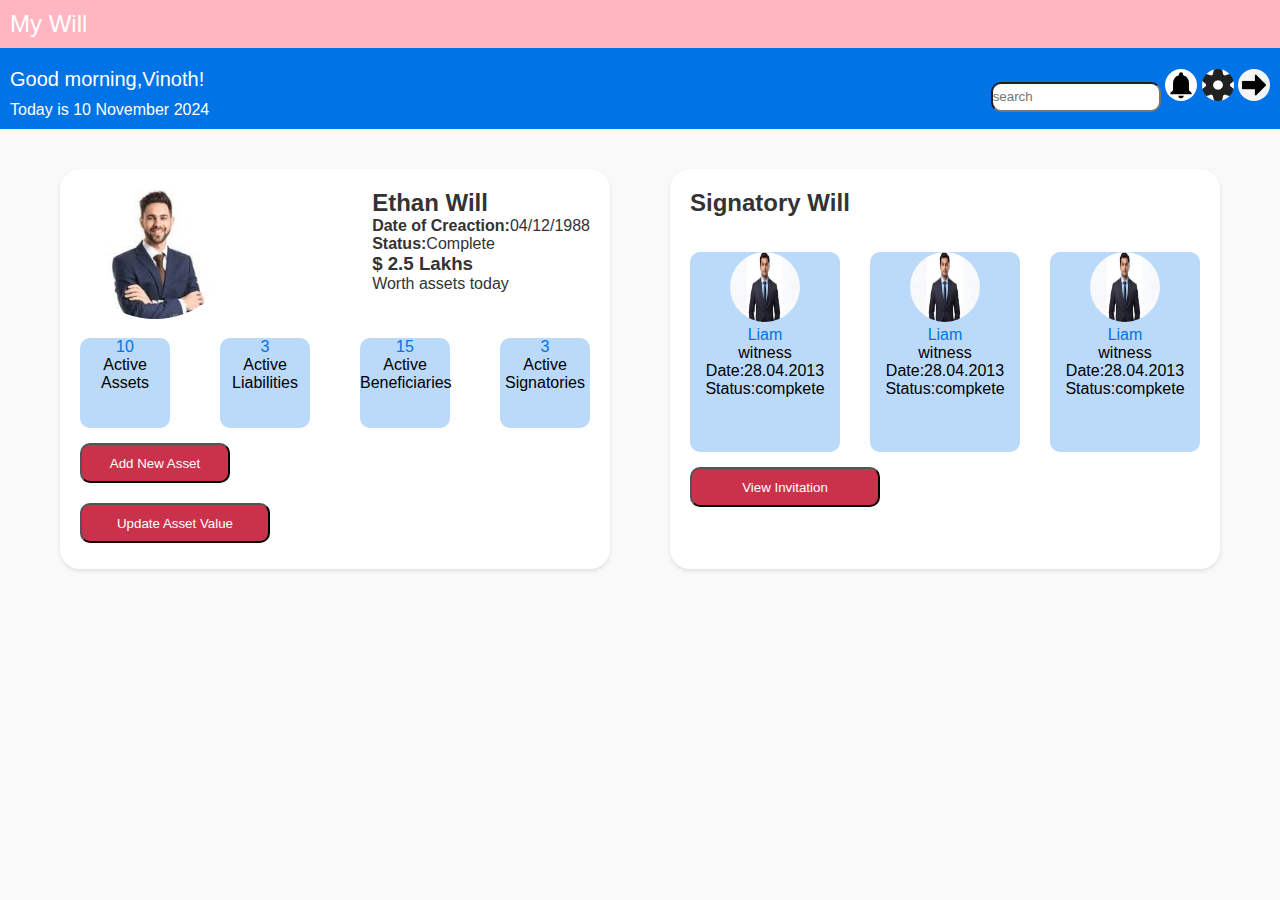
<file: index.html>
<!DOCTYPE html>
<html lang="en">
<head>
    <meta charset="UTF-8">
    <meta name="viewport" content="width=device-width, initial-scale=1.0">
    <title>My-Will Dashboard</title>
    <link rel="stylesheet" href="style.css">
    <link rel="stylesheet" href="https://cdnjs.cloudflare.com/ajax/libs/font-awesome/6.7.0/css/all.min.css" integrity="sha512-9xKTRVabjVeZmc+GUW8GgSmcREDunMM+Dt/GrzchfN8tkwHizc5RP4Ok/MXFFy5rIjJjzhndFScTceq5e6GvVQ==" crossorigin="anonymous" referrerpolicy="no-referrer" />
     <script src="https://ajax.googleapis.com/ajax/libs/jquery/3.5.1/jquery.min.js"></script>
</head>
<body onpageshow="myfun()">
<header class="header">
   <div class="header-bar">
    <div class="title">My Will</div>
    </div>
    <div class="sub-header">
        <div class="greeting">Good morning,Vinoth!</div>
        <div class="date">Today is 10 November 2024</div>
        <div class="sub-icon">
            <input type="text" placeholder="search" onfocus="myfun1(this)">
           
            <img width="32" height="32" src="image/notification.png" alt="appointment-reminders"/>
            <img width="32" height="32" src="image/setting.png" alt="settings"/>
            <img width="32" height="32" src="image/right.jpeg" alt="move-right--v3"/>
    
        </div>
    </div>
   
</header> 
<!---------------------------------main content------------------------------------------------->  
<main class="main-container">
<div class="left-panel">
    <div class="card">
     <img src="image/men1.jpeg" width="150px" height="130px">
     <div class="Ethan">
      <h2>Ethan Will</h2>
      <p><strong>Date of Creaction:</strong>04/12/1988</p>
      <p><strong>Status:</strong>Complete</p>
      <h3>$ 2.5 Lakhs</h3>
      <p>Worth assets today</p>
      </div>
      <div class="Status">
        <div class="row-1">10<br><span>Active Assets</span></div>
        <div class="row-2">3<br><span>Active Liabilities</span></div>
        <div class="row-3">15<br><span>Active Beneficiaries</span></div>
        <div class="row-4">3<br><span>Active Signatories</span></div>
        </div>
        <button class="btn btn-primary"><a href="index (2).html">Add New Asset</a></button><br>
        <button class="btn btn-secondary" id="clickbutton" onclick="myfun2()">Update Asset Value</button>
     </div>
    </div>
 <div class="right-panel">
    <div class="card">
      <h2>Signatory Will</h2>
      <div class="Status">
        <div class="col-1"><img src="image/men2.jpeg" width="70px" height="70px"><br>Liam<br><span>witness<br>Date:28.04.2013<br>Status:compkete</span></div>
        <div class="col-2"><img src="image/men2.jpeg" width="70px" height="70px"><br>Liam<br><span>witness<br>Date:28.04.2013<br>Status:compkete</span></div>
        <div class="col-3"><img src="image/men2.jpeg" width="70px" height="70px"><br>Liam<br><span>witness<br>Date:28.04.2013<br>Status:compkete</span></div>
        </div>
        <button class="btn btn-thired" id="clickbutton" onclick="myfun2()">View Invitation</button> 
    </div> 
</div>
</main> 
<script>
    function myfun(){
        alert("Page is Loading...")
    }
    function myfun1(obj){
      obj.style.color="blue"
      
    }
    function myfun2(){
       const button=document.getElementById("clickbutton");
        {
            alert("Button Was Clicked!")
        }

    }
</script> 
</body>
</html>
</file>
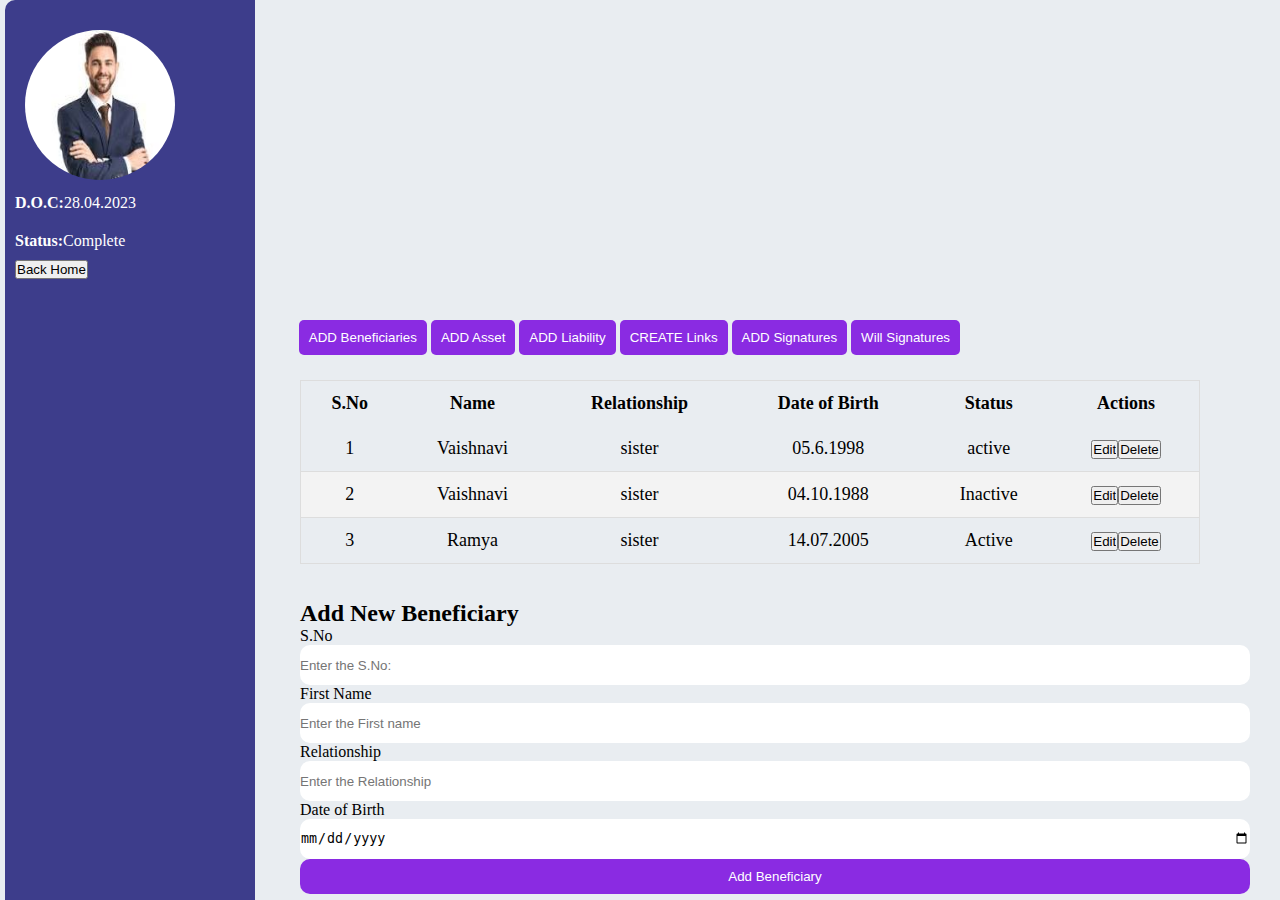
<file: index (2).html>
<!DOCTYPE html>
<html lang="en">
<head>
    <meta charset="UTF-8">
    <meta name="viewport" content="width=device-width, initial-scale=1.0">
    <title>My Will</title>
    <link rel="stylesheet" href="style (2).css">
</head>
<body>
    <div class="container">
        <div class="side_bar">
            <img src="image/men1.jpeg" width="150px" height="150px">
            <p><strong>D.O.C:</strong>28.04.2023</p>
            <p><strong>Status:</strong>Complete</p>
            <button type="submit" class="bar_btn"><a href="index.html" >Back Home</a></button>
        </div>
        <div class="btn-col">
            <button class="btn-col1">ADD Beneficiaries</button>
            <button class="btn-col2">ADD Asset</button>
            <button class="btn-col3">ADD Liability</button>
            <button class="btn-col4">CREATE Links</button>
            <button class="btn-col5">ADD Signatures</button>
            <button class="btn-col6">Will Signatures</button>
        </div>
        <table class="style-table" id="dataTable"> 
            <thead>  
            <tr>
                <th>S.No</th>
                <th>Name</th>
                <th>Relationship</th>
                <th>Date of Birth</th>
                <th>Status</th>
                <th>Actions</th>
            </tr>
            </thead>
            <tbody>
                <tr>
                    <td>1</td>
                    <td>Vaishnavi</td>
                    <td>sister</td>
                    <td>05.6.1998</td>
                    <td>active</td>
                    <td><input type="submit" class="btn-info" value="Edit"><input type="submit" class="btn-info" value="Delete"></td>
                </tr>
                <tr>
                    <td>2</td>
                    <td>Vaishnavi</td>
                    <td>sister</td>
                    <td>04.10.1988</td>
                    <td>Inactive</td>
                    <td><input type="submit" class="btn-info" value="Edit"><input type="submit" class="btn-info" value="Delete"></td>
                </tr>
                <tr>
                    <td>3</td>
                    <td>Ramya</td>
                    <td>sister</td>
                    <td>14.07.2005</td>
                    <td>Active</td>
                    <td><input type="submit" class="btn-info" value="Edit"><input type="submit" class="btn-info" value="Delete"></td>
                </tr>
                
            </tbody>
          </table>
          <div class="Addnew" id="dataForm">
            <h2>Add New Beneficiary</h2>
            <label>S.No</label><br>
            <input type="number" id="number"  placeholder="Enter the S.No:"><br>
            <label>First Name</label><br>
            <input type="text" id="name" placeholder="Enter the First name"><br>
             <label>Relationship</label><br>
             <input type="text" id="Relation"  placeholder="Enter the Relationship"><br>
             <label>Date of Birth</label><br>
             <input type="date" id="Date_of_birth" placeholder="Enter the date of Birth"><br>
             <button  class="btn-add" onclick="addRow()">Add Beneficiary</button>
        </div>
    </div>
  
    <script>
        function addRow(){
            const number=document.getElementById("number").value;
            const name=document.getElementById("name").value;
            const Relation=document.getElementById("Relation").value;
           
           

        if(number===''||name===''||Relation==='')
        {
        alert('Please fill all fields!');
        return;
        }
        const table=document.getElementById('dataTable').getElementsByTagName('tbody')[0];
        const newRow=table.insertRow();
        const numberCell=newRow.insertCell(0);
        const nameCell=newRow.insertCell(1);
        const RelationCell=newRow.insertCell(2);
        
      
       
        numberCell.textContent=number;
        nameCell.textContent=name;
        RelationCell.textContent=Relation;
       

        
        document.getElementById('dataForm').reset();
        }
    </script>
</body>
</html>
</file>
<file: style.css>
*{
margin: 0px;
padding: 0px;
box-sizing: border-box;
}
body{
    font-family: Arial, sans-serif;
    background-color: #f9f9f9;
    color: #333;
}
header{
margin-bottom: 20px;
}
.header-bar{
background-color: #ffb6c1;
padding: 10px;
text-align: left;
font-size: 1.5rem;
color: #fff;
}
.sub-header{
background-color: #0073e6;
padding: 10px;
color: white;

}
.sub-header .greeting{
font-size: 1.25rem;
padding: 10px 0px;
}
.sub-header .date{
font-size: 1rem;
}
.sub-icon img{
border-radius: 50%;
}
/*-------------main content-----------------------------*/
.main-container{
display: flex;
gap: 20px;
padding: 20px;
justify-content: flex-start;
align-items: flex-start;

position: relative;
}
.left-panel .right-panel{
    flex: 1;
    padding: 50px ;


}
.card{
 margin-left: 40px;       
background: #fff;
border-radius: 20px;
padding: 20px;
box-shadow: 0px 2px 4px rgba(0,0,0,0.1);
width: 550px;
height: 400px;
}
.Ethan{
float: right;
}
.card img{
border-radius: 50%;
}
.Status{
height: 100px;
display: flex;
align-items: center;
flex-direction: row;
justify-content: space-between;

}
.Status span{
color: black;
}
.row-1{
background-color: #bbd9f8;
color: #0073e6;
width: 90px;
height: 90px;
border-radius: 10px;
text-align: center;
margin-top: 20px;
}
.row-2{
    background-color: #bbd9f8;
    color: #0073e6;
    width: 90px;
    height: 90px;
    border-radius: 10px;
    text-align: center;
    margin-top: 20px;
  
}
.row-3{
    background-color: #bbd9f8;
    color: #0073e6;
    width: 90px;
    height: 90px;
    border-radius: 10px;
    text-align: center;
    margin-top: 20px;
}
.row-4{
    background-color: #bbd9f8;
    color: #0073e6;
    width: 90px;
    height: 90px;
    border-radius: 10px;
    text-align: center;
    margin-top: 20px;
}
.btn-primary{
width: 150px;
height: 40px;
margin-top: 20px;
background-color: rgb(202, 50, 75);
color: #fff;
border-radius: 10px;

}
.btn-primary a{
text-decoration: none;
color: white;
}
.btn-secondary{
    width: 190px;
    height: 40px;
    margin-top: 20px;
    background-color: rgb(202, 50, 75);
    color: #fff;
    border-radius: 10px;
}

.col-1 {
    background-color: #bbd9f8;
    color: #0073e6;
    width: 150px;
    height: 200px;
    border-radius: 10px;
    text-align: center;
    margin-top: 170px;

}
.col-2 {
    background-color: #bbd9f8;
    color: #0073e6;
    width: 150px;
    height: 200px;
    border-radius: 10px;
    text-align: center;
    margin-top: 170px;

}
.col-3 {
    background-color: #bbd9f8;
    color: #0073e6;
    width: 150px;
    height: 200px;
    border-radius: 10px;
    text-align: center;
    margin-top: 170px;
}
.btn-thired{
    width: 190px;
    height: 40px;
    margin-top: 150px;
    background-color: rgb(202, 50, 75);
    color: #fff;
    border-radius: 10px;

}
.sub-header .sub-icon{
float: right;
margin-top: -50px;
}
.sub-header input{
width: 170px;
height: 30px;
border-radius: 10px;
border-radius: none;
}
.Status .row-1:hover{
transform: scale(1.1);
}
.Status .row-2:hover{
    transform: scale(1.1);
}
.Status .row-3:hover{
    transform: scale(1.1);
}
.Status .row-4:hover{
    transform: scale(1.1);
}
.Status .col-1:hover{
    transform: scale(1.1);
}
.Status .col-2:hover{
    transform: scale(1.1);
}
.Status .col-3:hover{
    transform: scale(1.1);
}
@media screen and (max-width:490px)
{
    .main-container{
    flex-direction: column;
    align-items: flex-start;
    margin-left: -50px;
    width: 250px;
    height: 250px;

 }
 .right-panel.card{
   
   align-self: flex-end;
   margin-left: 0px;
  
 }
 .header-bar{
   width: 570px;
 }
 .sub-header{
  width: 570px;
 }
 }
</file>
<file: style (2).css>
*{
margin: 0px;
padding: 0px;
box-sizing: border-box;
}
body{
background-color: rgb(233, 237, 241);
}
.container{
position: relative;
}
.side_bar{    
background-color: rgb(61, 61, 139);
width: 250px;
height: 100vh;
margin-left: 5px;
border-top-left-radius: 10px;
}
.side_bar img{
margin-top: 30px;
margin-left: 20px;
border-radius: 50%;
}
.side_bar p{
color: white;
padding: 10px;
}
.bar_btn{
margin-left: 10px;
}
.bar_btn a{
text-decoration: none;
color: black;

}
.btn-col{
padding: 20px;
margin-right: 300px;
float: right;
margin-top:-600px;
}
.btn-col1{
padding: 10px;
background-color: blueviolet;
color:white;
border: none;
border-radius: 5px;

}
.btn-col2{
    padding: 10px;
    background-color: blueviolet;
    color:white;
    border: none;
    border-radius: 5px;
 
}
.btn-col3{
 padding: 10px;
background-color: blueviolet;
color:white;
border: none;
border-radius: 5px;

}
.btn-col4{
    padding: 10px;
    background-color: blueviolet;
    color:white;
    border: none;
    border-radius: 5px;
   

}
.btn-col5{
    padding: 10px;
    background-color: blueviolet;
    color:white;
    border: none;
    border-radius: 5px;

}
.btn-col6{
    padding: 10px;
    background-color: blueviolet;
    color:white;
    border: none;
    border-radius: 5px;

}
.style-table{  
border-collapse: collapse;
margin: 25px 0px;
font-size: 18px;
width: 900px;
border: 1px solid #ddd;
float: right;
margin-right: 80px;
margin-top: -520px;

}
.style-table th,.style-table td{
padding: 12px 15px;
text-align: center;
}
.style-table tbody tr{
border-bottom: 1px solid #ddd;
}
.style-table tbody tr:nth-of-type(even){
background-color: #f3f3f3;
}
.style-table tbody tr:hover{
background-color: #f1f1f1;
}
.Addnew{
float: right;
margin-right: 30px;
margin-top:-300px;
}
.Addnew input{
width: 950px;
height: 40px;
border-radius: 10px;
border: none;
}
.btn-add{
width: 950px;
height: 35px;
background-color:blueviolet ;
border-radius: 10px;
border: none;
color: white;
}
@media screen and (max-width:490px)
{
  
    .style-table{
        width: 190px;
        height: 50px;
      margin-top: 50px;
      margin-right: -20px;

    }
    .style-table th,.style-table td{
     font-size: 15px;
    
    }
    .Addnew{
     margin-top: 50px;
     width: 450px;
     height: 50px;
    }
    .Addnew #number{
    width: 480px;
    height: 30px;
    }
    .Addnew #name{
        width: 480px;
        height: 30px;
    }
    #Relation{
        width: 480px;
        height: 30px;
    }
    #Date_of_birth{
        width: 480px;
        height: 30px;
    }
    .btn-add{
        width: 480px;
        height: 30px;
    }
    .btn-col{
    margin-top: 30px;
   
    margin-left: 0px;
    margin-right: auto;
  
    }
    .btn-col5{
    margin-top: 10px;
    }
  
}
</file>
